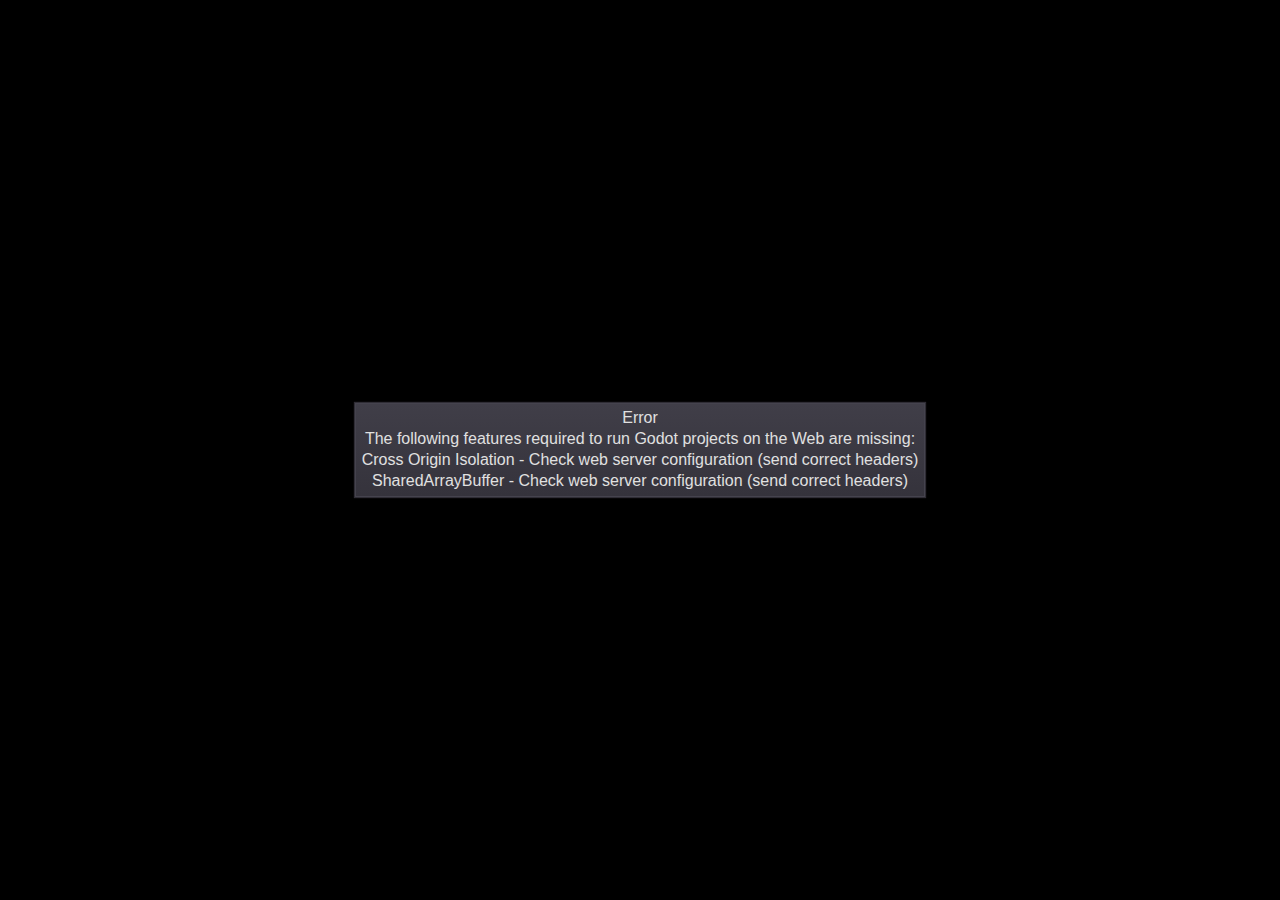
<file: Jump Frog/index.html>
<!DOCTYPE html>
<html lang="en">
	<head>
		<meta charset="utf-8">
		<meta name="viewport" content="width=device-width, user-scalable=no">
		<title>My Games</title>
		<style>
body {
	touch-action: none;
	margin: 0;
	border: 0 none;
	padding: 0;
	text-align: center;
	background-color: black;
}

#canvas {
	display: block;
	margin: 0;
	color: white;
}

#canvas:focus {
	outline: none;
}

.godot {
	font-family: 'Noto Sans', 'Droid Sans', Arial, sans-serif;
	color: #e0e0e0;
	background-color: #3b3943;
	background-image: linear-gradient(to bottom, #403e48, #35333c);
	border: 1px solid #45434e;
	box-shadow: 0 0 1px 1px #2f2d35;
}

/* Status display */

#status {
	position: absolute;
	left: 0;
	top: 0;
	right: 0;
	bottom: 0;
	display: flex;
	justify-content: center;
	align-items: center;
	/* don't consume click events - make children visible explicitly */
	visibility: hidden;
}

#status-progress {
	width: 366px;
	height: 7px;
	background-color: #38363A;
	border: 1px solid #444246;
	padding: 1px;
	box-shadow: 0 0 2px 1px #1B1C22;
	border-radius: 2px;
	visibility: visible;
}

@media only screen and (orientation:portrait) {
	#status-progress {
		width: 61.8%;
	}
}

#status-progress-inner {
	height: 100%;
	width: 0;
	box-sizing: border-box;
	transition: width 0.5s linear;
	background-color: #202020;
	border: 1px solid #222223;
	box-shadow: 0 0 1px 1px #27282E;
	border-radius: 3px;
}

#status-indeterminate {
	height: 42px;
	visibility: visible;
	position: relative;
}

#status-indeterminate > div {
	width: 4.5px;
	height: 0;
	border-style: solid;
	border-width: 9px 3px 0 3px;
	border-color: #2b2b2b transparent transparent transparent;
	transform-origin: center 21px;
	position: absolute;
}

#status-indeterminate > div:nth-child(1) { transform: rotate( 22.5deg); }
#status-indeterminate > div:nth-child(2) { transform: rotate( 67.5deg); }
#status-indeterminate > div:nth-child(3) { transform: rotate(112.5deg); }
#status-indeterminate > div:nth-child(4) { transform: rotate(157.5deg); }
#status-indeterminate > div:nth-child(5) { transform: rotate(202.5deg); }
#status-indeterminate > div:nth-child(6) { transform: rotate(247.5deg); }
#status-indeterminate > div:nth-child(7) { transform: rotate(292.5deg); }
#status-indeterminate > div:nth-child(8) { transform: rotate(337.5deg); }

#status-notice {
	margin: 0 100px;
	line-height: 1.3;
	visibility: visible;
	padding: 4px 6px;
	visibility: visible;
}
		</style>
		<link id='-gd-engine-icon' rel='icon' type='image/png' href='jumpfrog.icon.png' />
<link rel='apple-touch-icon' href='jumpfrog.apple-touch-icon.png'/>

	</head>
	<body>
		<canvas id="canvas">
			HTML5 canvas appears to be unsupported in the current browser.<br >
			Please try updating or use a different browser.
		</canvas>
		<div id="status">
			<div id="status-progress" style="display: none;" oncontextmenu="event.preventDefault();">
				<div id ="status-progress-inner"></div>
			</div>
			<div id="status-indeterminate" style="display: none;" oncontextmenu="event.preventDefault();">
				<div></div>
				<div></div>
				<div></div>
				<div></div>
				<div></div>
				<div></div>
				<div></div>
				<div></div>
			</div>
			<div id="status-notice" class="godot" style="display: none;"></div>
		</div>

		<script src="jumpfrog.js"></script>
		<script>
const GODOT_CONFIG = {"args":[],"canvasResizePolicy":2,"executable":"jumpfrog","experimentalVK":false,"fileSizes":{"jumpfrog.pck":147600,"jumpfrog.wasm":49219187},"focusCanvas":true,"gdextensionLibs":[]};
const engine = new Engine(GODOT_CONFIG);

(function () {
	const INDETERMINATE_STATUS_STEP_MS = 100;
	const statusProgress = document.getElementById('status-progress');
	const statusProgressInner = document.getElementById('status-progress-inner');
	const statusIndeterminate = document.getElementById('status-indeterminate');
	const statusNotice = document.getElementById('status-notice');

	let initializing = true;
	let statusMode = 'hidden';

	let animationCallbacks = [];
	function animate(time) {
		animationCallbacks.forEach((callback) => callback(time));
		requestAnimationFrame(animate);
	}
	requestAnimationFrame(animate);

	function animateStatusIndeterminate(ms) {
		const i = Math.floor((ms / INDETERMINATE_STATUS_STEP_MS) % 8);
		if (statusIndeterminate.children[i].style.borderTopColor === '') {
			Array.prototype.slice.call(statusIndeterminate.children).forEach((child) => {
				child.style.borderTopColor = '';
			});
			statusIndeterminate.children[i].style.borderTopColor = '#dfdfdf';
		}
	}

	function setStatusMode(mode) {
		if (statusMode === mode || !initializing) {
			return;
		}
		[statusProgress, statusIndeterminate, statusNotice].forEach((elem) => {
			elem.style.display = 'none';
		});
		animationCallbacks = animationCallbacks.filter(function (value) {
			return (value !== animateStatusIndeterminate);
		});
		switch (mode) {
		case 'progress':
			statusProgress.style.display = 'block';
			break;
		case 'indeterminate':
			statusIndeterminate.style.display = 'block';
			animationCallbacks.push(animateStatusIndeterminate);
			break;
		case 'notice':
			statusNotice.style.display = 'block';
			break;
		case 'hidden':
			break;
		default:
			throw new Error('Invalid status mode');
		}
		statusMode = mode;
	}

	function setStatusNotice(text) {
		while (statusNotice.lastChild) {
			statusNotice.removeChild(statusNotice.lastChild);
		}
		const lines = text.split('\n');
		lines.forEach((line) => {
			statusNotice.appendChild(document.createTextNode(line));
			statusNotice.appendChild(document.createElement('br'));
		});
	}

	function displayFailureNotice(err) {
		const msg = err.message || err;
		console.error(msg);
		setStatusNotice(msg);
		setStatusMode('notice');
		initializing = false;
	}

	const missing = Engine.getMissingFeatures();
	if (missing.length !== 0) {
		const missingMsg = 'Error\nThe following features required to run Godot projects on the Web are missing:\n';
		displayFailureNotice(missingMsg + missing.join('\n'));
	} else {
		setStatusMode('indeterminate');
		engine.startGame({
			'onProgress': function (current, total) {
				if (total > 0) {
					statusProgressInner.style.width = `${(current / total) * 100}%`;
					setStatusMode('progress');
					if (current === total) {
						// wait for progress bar animation
						setTimeout(() => {
							setStatusMode('indeterminate');
						}, 500);
					}
				} else {
					setStatusMode('indeterminate');
				}
			},
		}).then(() => {
			setStatusMode('hidden');
			initializing = false;
		}, displayFailureNotice);
	}
}());
		</script>
	</body>
</html>
</file>
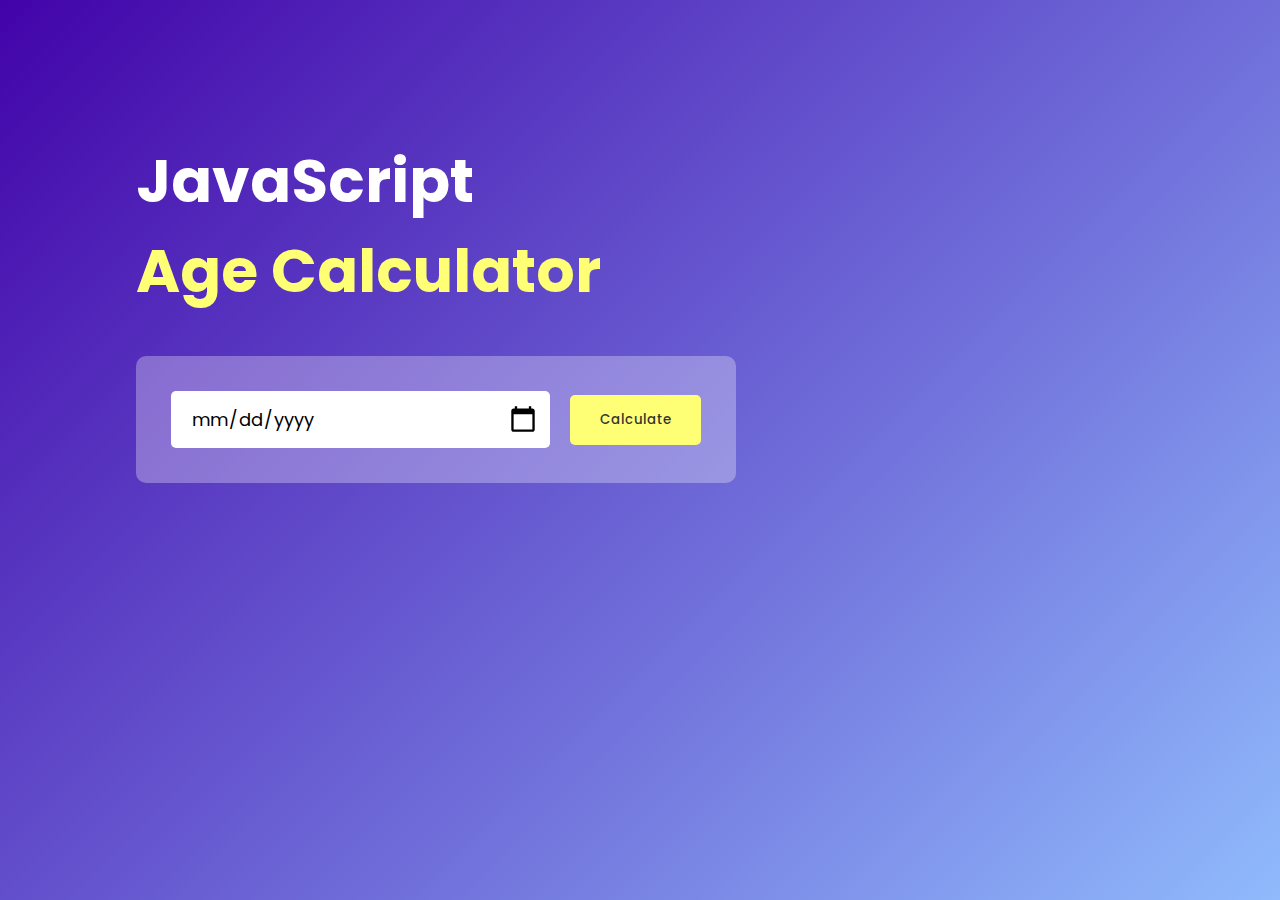
<file: Age Calculator/age.html>
<!DOCTYPE html>
<html lang="en">
<head>
    <meta charset="UTF-8">
    <meta name="viewport" content="width=device-width, initial-scale=1.0">
    <title>Age Calculator</title>
    <link rel="stylesheet" href="style.css">
        <link href="https://fonts.googleapis.com/css2?family=Poppins:wght@400;500;600&display=swap" rel="stylesheet">
</head>
<body>
    <div class="container">
        <div class="calculator">
            <h1>JavaScript <br> <span>Age Calculator</span></h1>
            <div class="input-box">
                <input type="date" id="date">
                <button onclick="calculateAge()">Calculate</button>
            </div>
            <p id="result"></p>
        </div>
    </div>
    <script src="script.js"></script>
</body>
</html>
</file>
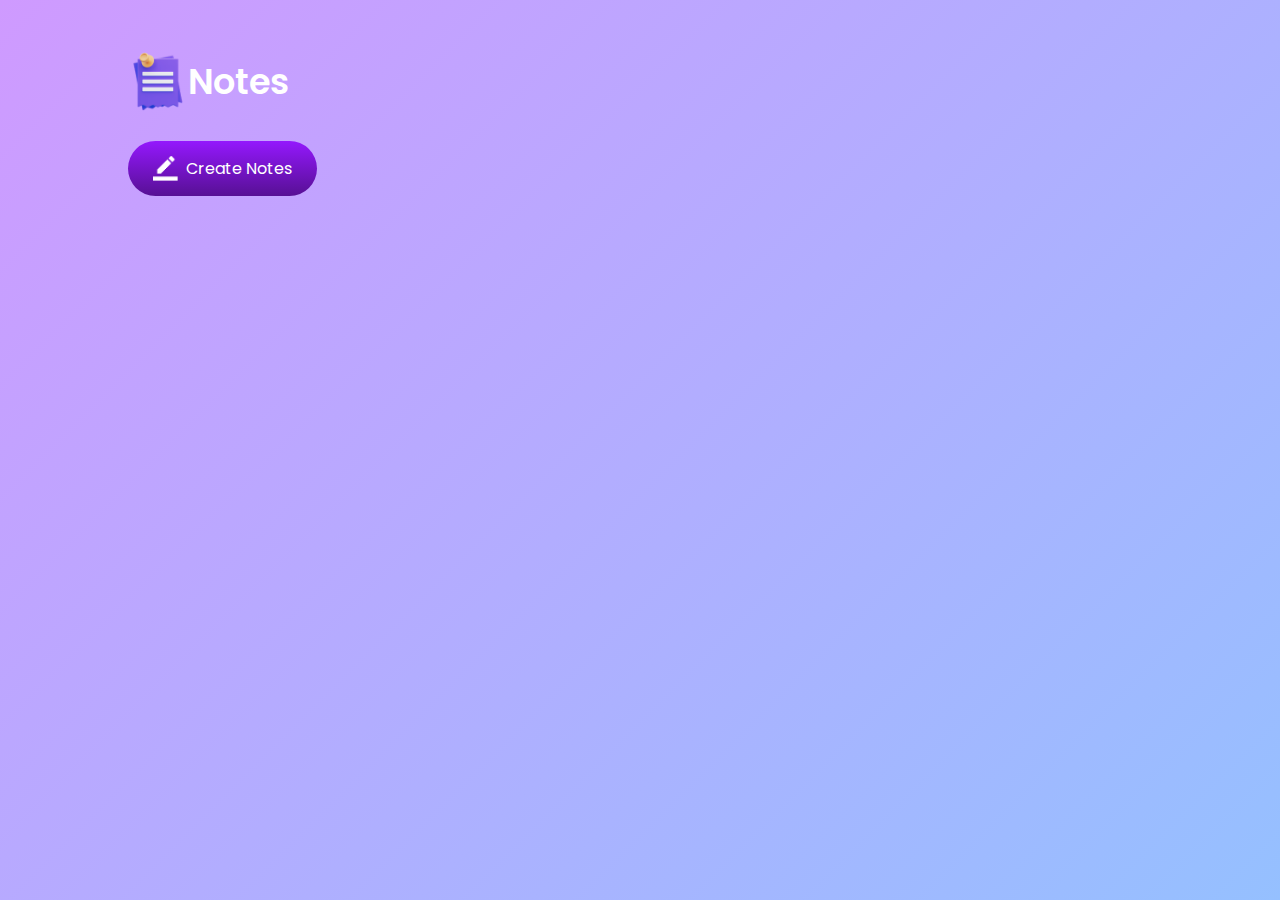
<file: Notes App/notes-apps.html>
<!DOCTYPE html>
<html>
    <head>
        <meta name ="viewport" content ="width=device-width, initial-scale=1">
        <title>Notes App</title>
        <link rel="stylesheet" href="style.css">
        <link href="https://fonts.googleapis.com/css2?family=Poppins:wght@400;500;600&display=swap" rel="stylesheet">
    </head>

    <body>
        <div class="container">
            <h1><img src="images/notes.png">Notes</h1>
            <button class="btn"><img src="images/edit.png">Create Notes</button>
            <div class="notes-container">
                <!-- <p contenteditable="true" class = "input-box">
                    <img src="images/delete.png">
                </p> -->
            </div>
        </div>
        <script src="script.js"></script>
    </body>
</html>
</file>
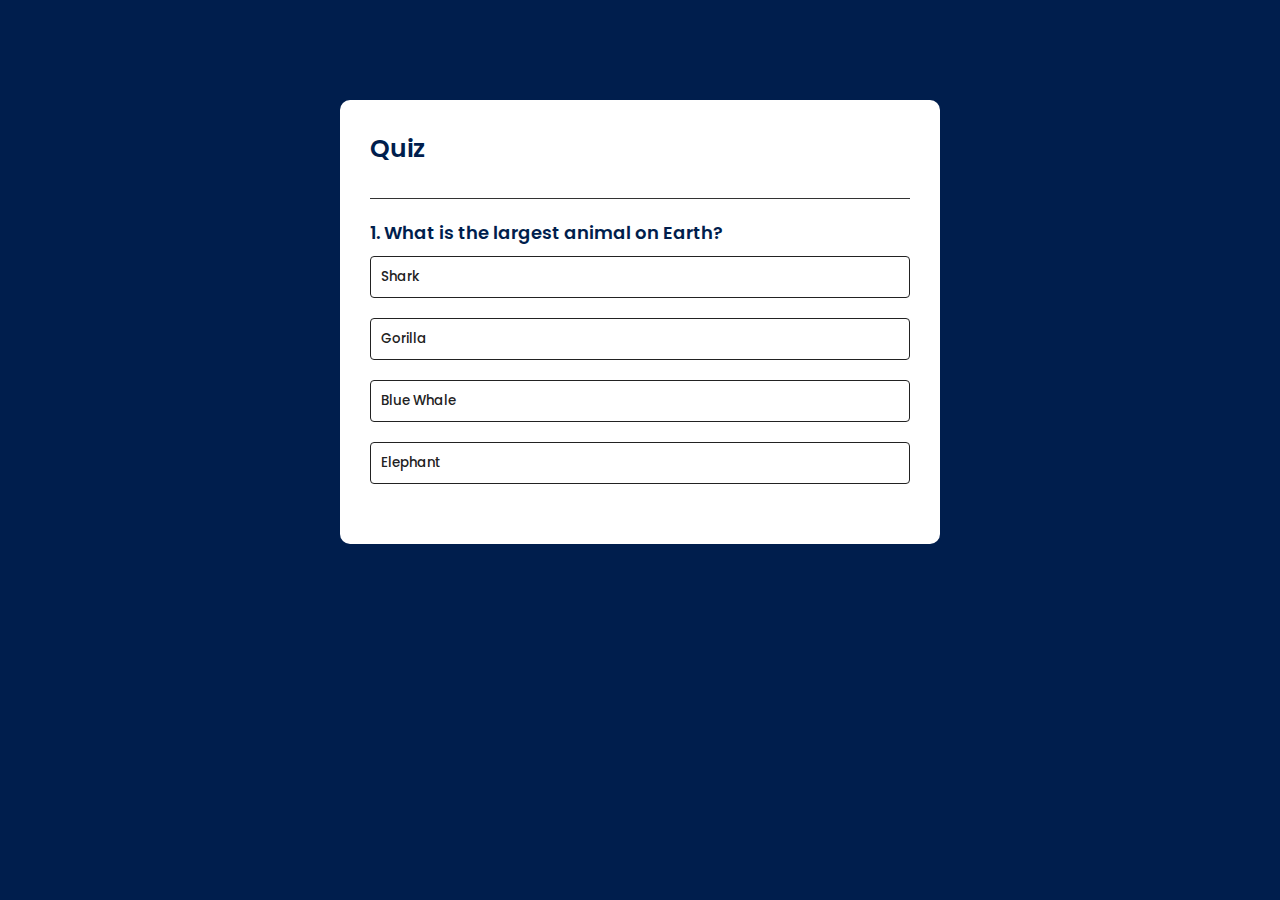
<file: Quiz App/quiz.html>
<!DOCTYPE html>
<html>
    <head>
        <meta name ="viewport" content ="width=device-width, initial-scale=1">
        <title>Quiz App</title>
        <link rel="stylesheet" href="style.css">
        <link href="https://fonts.googleapis.com/css2?family=Poppins:wght@400;500;600&display=swap" rel="stylesheet">
    </head>

    <body>
        <div class="app">
            <h1>Quiz</h1>
            <div class="quiz">
                <h2 id="question">Insert</h2>
                <div id="answer-buttons">
                    <button class="btn">Answer 1</button>
                    <button class="btn">Answer 2</button>
                    <button class="btn">Answer 3</button>
                    <button class="btn">Answer 4</button>
                </div>
                <button id="next-btn">Next</button>
            </div>
        </div>
        <script src="script.js"></script>
    </body>
</html>
</file>
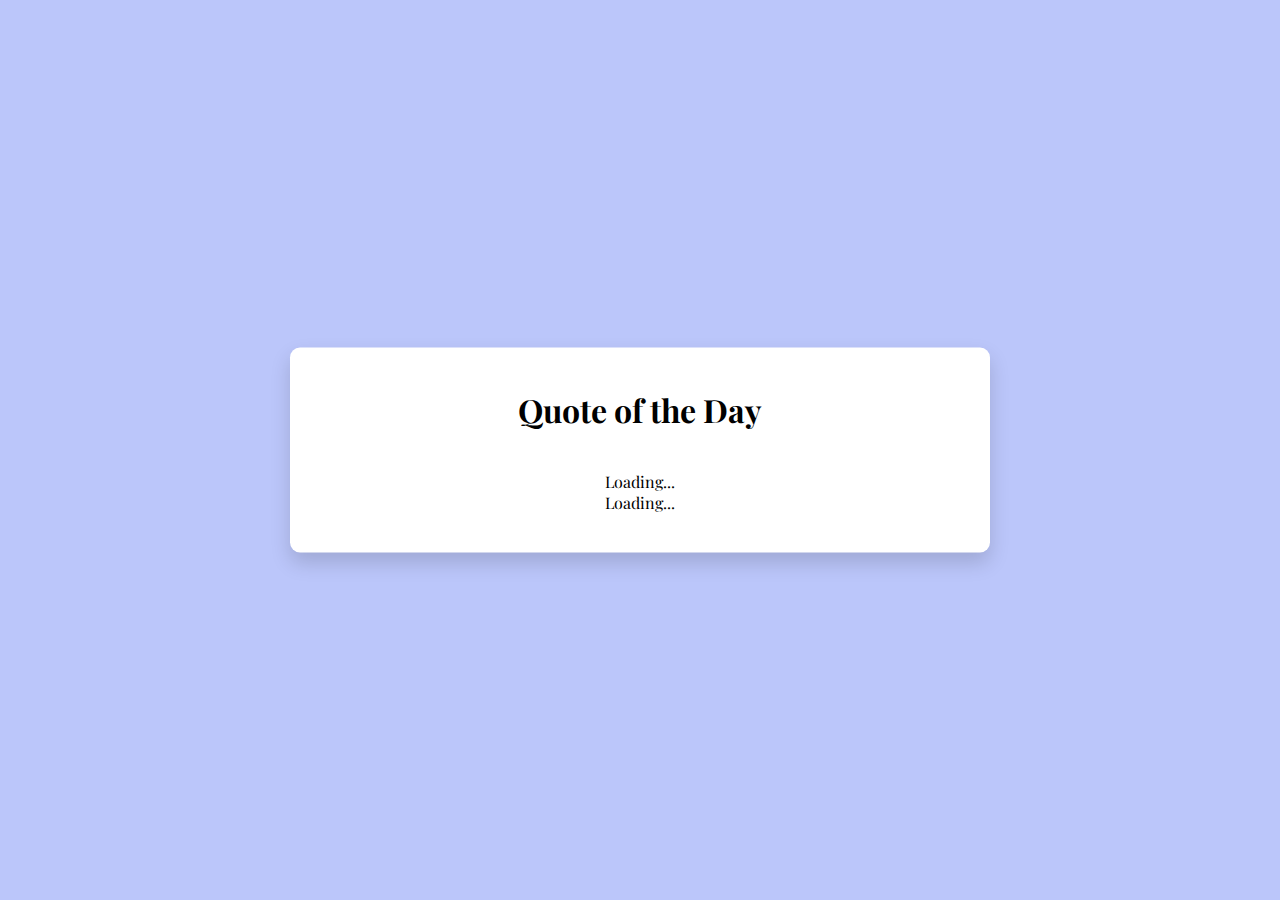
<file: Quote-Generator/quote.html>
<!DOCTYPE html>
<html lang="en">
<head>
    <meta charset="UTF-8">
    <meta name="viewport" content="width=device-width, initial-scale=1.0">
    <title>Quote Generator</title>
    <link rel="stylesheet" href="style.css">
    <style>
    @import url('https://fonts.googleapis.com/css2?family=Playfair+Display:ital,wght@0,400..900;1,400..900&display=swap');
    </style>

</head>
<body>
    <div class="quote-box">
        <h2>Quote of the Day</h2>
        <blockquote>Loading...</blockquote>
        <span>Loading...</span>
    </div>
</body>
</html>
</file>
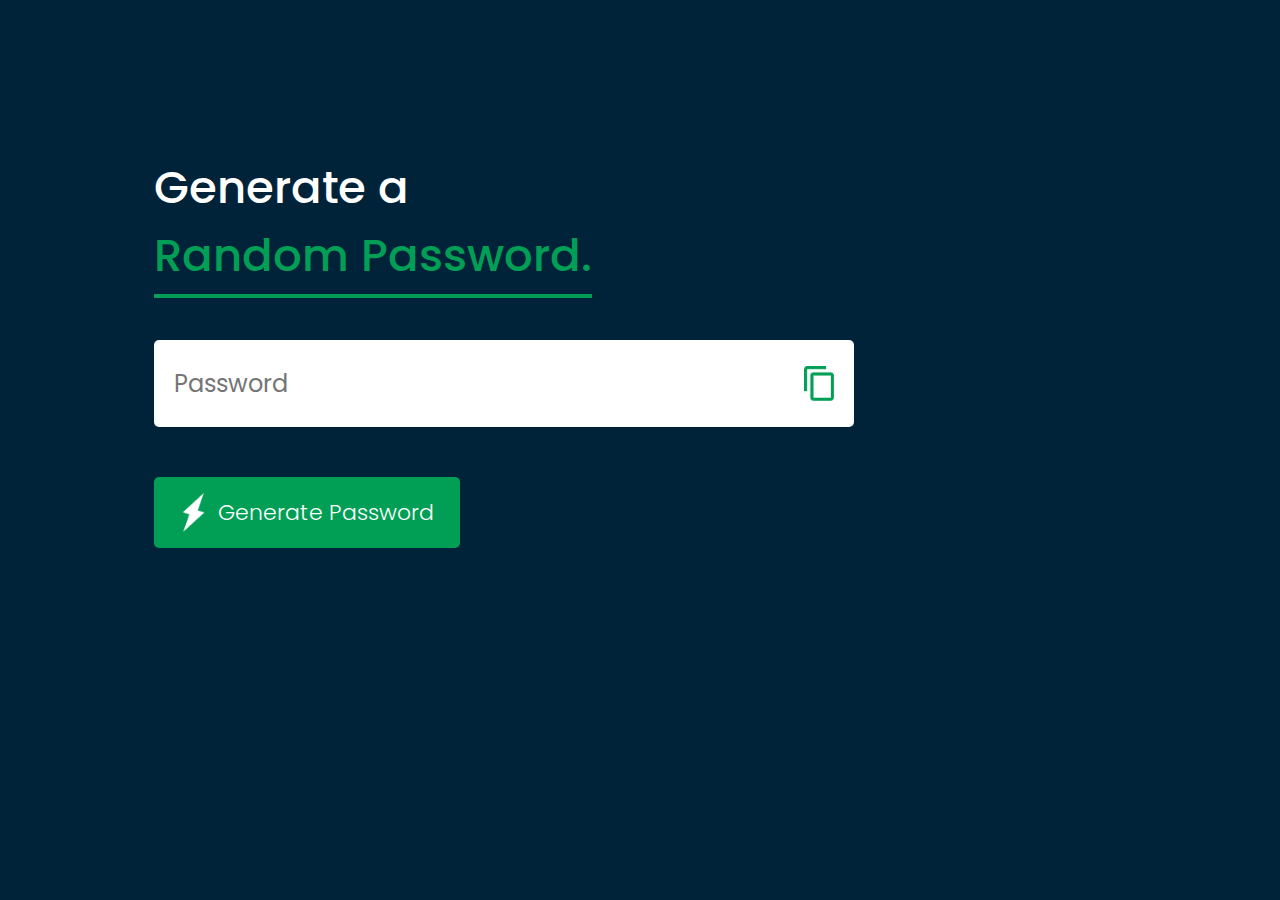
<file: Random-Password/randpass.html>
<!DOCTYPE html>
<html>
    <head>
        <meta name ="viewport" content ="width=device-width, initial-scale=1">
        <title>Random Password</title>
        <link rel="stylesheet" href="style.css">
        <link href="https://fonts.googleapis.com/css2?family=Poppins:wght@400;500;600&display=swap" rel="stylesheet">
    </head>

    <body>
        <div class="container">
            <h1>Generate a <br> <span>Random Password.</span></h1>
            <div class="display">
                <input type = "text" id="password" placeholder="Password">
                <img src="images/copy.png" onclick="Copy()">
            </div>
            <button onclick="createRandomPassword()"><img src="images/generate.png">Generate Password</button>
        </div>
        <script src="script.js"></script>
    </body>
</html>
</file>
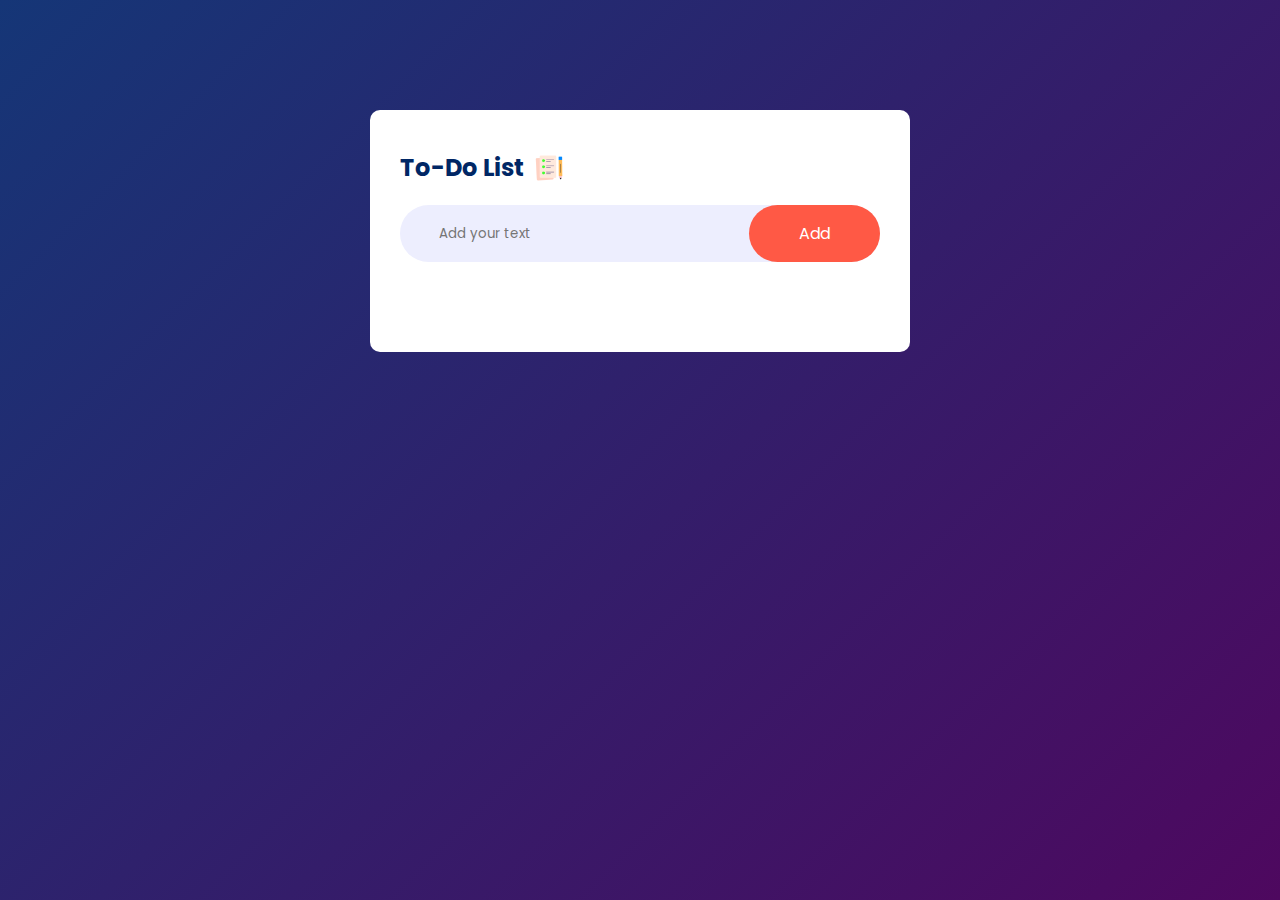
<file: To-Do List/to-do-list.html>
<!DOCTYPE html>
<html>
    <head>
        <meta name ="viewport" content ="width=device-width, initial-scale=1">
        <title>To-Do List App</title>
        <link rel="stylesheet" href="style.css">
        <link href="https://fonts.googleapis.com/css2?family=Poppins:wght@400;500;600&display=swap" rel="stylesheet">
    </head>
    <body>
        <div class="container">
            <div class="todo-app">
                <h2>To-Do List <img src="images/icon.png"></h2>
                <div class="row">
                    <input type="text" id="input-box" placeholder="Add your text">
                    <button onclick="AddTask()">Add</button>
                </div>
                <ul id="list-container">
                <!-- <li class="checked">Task 1</li>
                <li>Task 2</li>
                <li>Task 3</li> -->
                </ul>
            </div>
        </div>
        <script src="script.js"></script>
    </body>
</html>
</file>
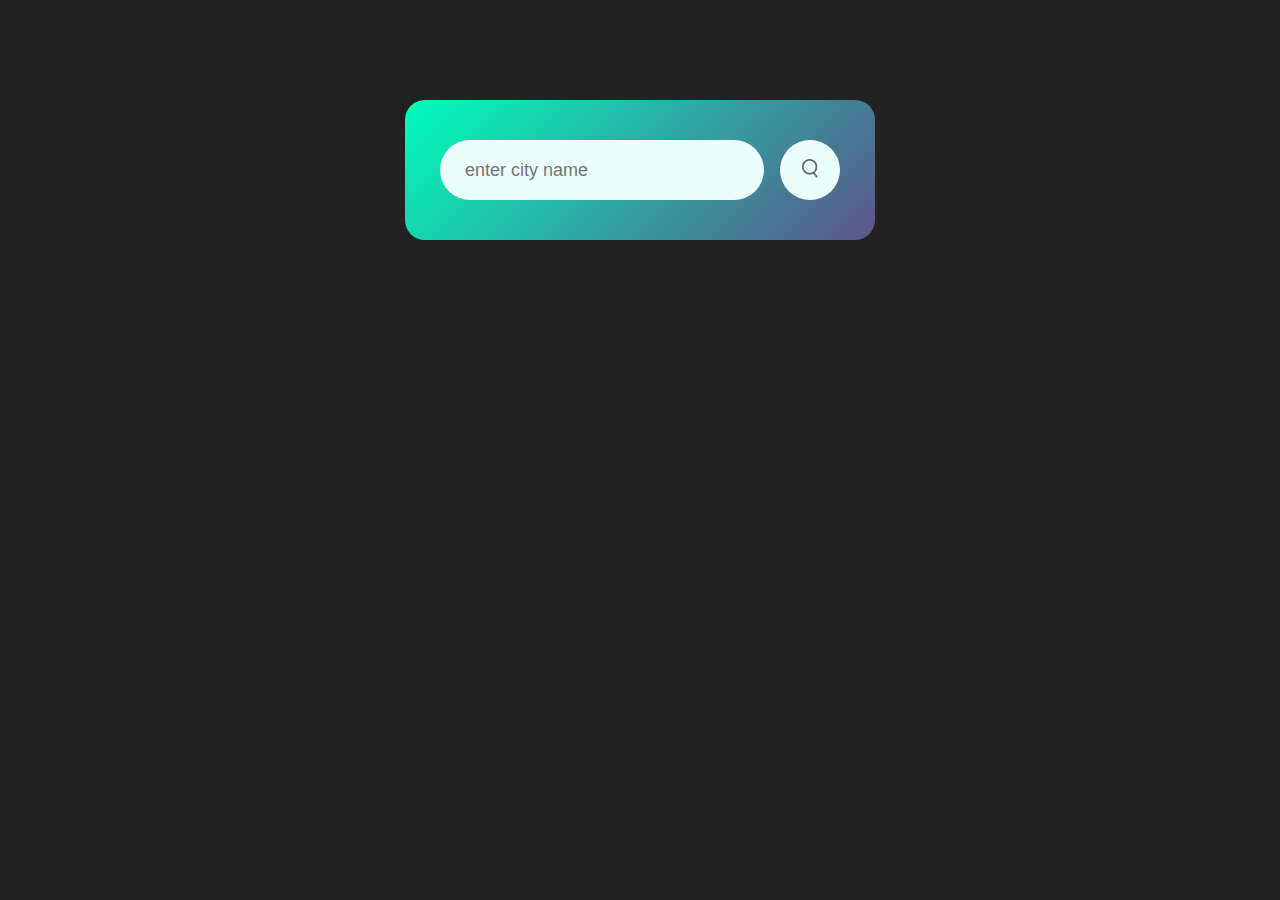
<file: Weather App/weatherapp.html>
<!DOCTYPE html>
<html>
<head>
    <meta name="viewport" content="width=device-width, inital-scale=1.0">
    <title>Weather App</title>
    <link rel="stylesheet" href="style.css">
</head>

<body>

    <div class="card">
        <div class="search">
            <input type="test" placeholder="enter city name" spellcheck="false">
            <button><img src="images/search.png"></button>
        </div>
        <div class="error">
           <p>Invaild City Name</p>
        </div>
        <div class="weather">
            <img src="images/rain.png" class="weather-icon">
            <h1 class="temp">88°F</h1>
            <h2 class="city">Miami</h2>
            <div class="details">
                <div class="col">
                    <img src="images/humidity.png">
                    <div>
                        <p class="humidity">75%</p>
                        <p>Humidity</p>
                    </div>
                </div>
                <div class="col">
                    <img src="images/wind.png">
                    <div>
                        <p class="wind">9 mph</p>
                        <p>Wind Speed</p>
                    </div>
                </div>
            </div>
        </div>
    </div>


    <script>

        const api_key = "c09fa8526d8557e27ded7fdca233788e";
        const api_url = "https://api.openweathermap.org/data/2.5/weather?units=imperial&q=";


        const searchBox = document.querySelector(".search input");
        const searchBtn = document.querySelector(".search button");
        const weatherIcon = document.querySelector(".weather-icon");

        async function check_weather(city){
            const response = await fetch(api_url + city + `&appid=${api_key}`);
            var data = await response.json();

            if(response.status == 404){
                document.querySelector(".error").style.display = "block"
            }
            else{
               // Scans document for key word ex: ".city" then replaces the text of the the tag with the api's info. Using the data."type" format
            // data being the variable that presents the api's info
            document.querySelector(".city").innerHTML = data.name;
            document.querySelector(".temp").innerHTML = Math.round(data.main.temp) + "°F";
            document.querySelector(".humidity").innerHTML = data.main.humidity + "%";
            document.querySelector(".wind").innerHTML = data.wind.speed + " mph";

            if(data.weather[0].main == "Clouds"){
                weatherIcon.src = "images/clouds.png"
            }
            else if(data.weather[0].main == "Clear"){
                weatherIcon.src = "images/clear.png"  
            }
            else if(data.weather[0].main == "Rain"){
                weatherIcon.src = "images/rain.png"  
            }
            else if(data.weather[0].main == "Drizzle"){
                weatherIcon.src = "images/drizzle.png"  
            }
            else if(data.weather[0].main == "Mist"){
                weatherIcon.src = "images/Mist.png"  
            }
            
            document.querySelector(".weather").style.display = "block" 
            document.querySelector(".error").style.display = "none"
            }

            console.log(data);

            
            

        }
        searchBtn.addEventListener("click", ()=>{
            check_weather(searchBox.value);
        })

    </script>

</body>
</html>
</file>
<file: Age Calculator/style.css>
*{
    margin: 0;
    padding: 0;
    font-family: 'Poppins', sans-serif;
    box-sizing: border-box;
}
.container{
    width: 100%;
    min-height: 100vh;
    background: linear-gradient(135deg, #4203a9, #90bafc);
    color: #fff;
    padding: 10px;
}
.calculator{
    width: 100%;
    max-width: 600px;
    margin-left: 10%;
    margin-top: 10%;
}
.calculator h1{
    font-size: 60px;
}
.calculator h1 span{
    color: #ffff76
}
.input-box{
    margin: 40px 0;
    padding: 35px;
    border-radius: 10px;
    background: rgba(255,255,2555,0.3);
    display: flex;
    align-items: center;
}
.input-box input{
    flex: 1;
    margin-right: 20px;
    padding: 14px 20px;
    border: 0;
    outline: 0;
    font-size: 18px;
    border-radius: 5px;
    position: relative;
}
.input-box button{
    background: #ffff76;
    border: 0;
    outline: 0;
    padding: 15px 30px;
    border-radius: 5px;
    font-weight: 500;
    color: #333;
    cursor: pointer;
}
.input-box input::-webkit-calendar-picker-indicator{
    top: 0;
    left: 0;
    right: 0;
    bottom: 0; 
    width: auto; 
    height: auto;
    position: absolute;
    background-position: calc(100% - 10px);
    background-size: 30px;
    cursor: pointer;
}
</file>
<file: Notes App/style.css>
*{
    margin: 0;
    padding: 0;
    font-family: 'Poppins', sans-serif;
    box-sizing: border-box;
}
.container{
    width: 100%;
    min-height: 100vh;
    background: linear-gradient(135deg, #cf9aff, #95c0ff);
    color: #fff;
    padding-top: 4%;
    padding-left: 10%;
}
.container h1{
    display: flex;
    align-items: center;
    font-size: 35px;
    font-weight: 600;
}
.container h1 img{
    width: 60px;    
}
.container button img{
    width: 25px;
    margin-right: 8px;
}
.container button{
    display: flex;
    align-items: center;
    background: linear-gradient(#9418fd, #571094);
    color: #fff;
    border: none;
    font-size: 16px;
    outline: none;
    border-radius: 40px;
    padding: 15px 25px;
    margin: 30px 0 20px;
    cursor: pointer;
}
.input-box{
    position: relative;
    width: 100%;
    max-width: 500px;
    min-height: 150px;
    background: #fff;
    color: #333;
    padding: 20px;
    margin: 20px 0;
    outline: none;
    border-radius: 5px;
}
.input-box img{
    width: 25px;
    position: absolute;
    bottom: 15px;
    right: 15px;
    cursor: pointer;
}
</file>
<file: Quiz App/style.css>
*{
    margin: 0;
    padding: 0;
    font-family: 'Poppins', sans-serif;
    box-sizing: border-box;
}
body{
    background: #001e4d;
}
.app{
    background: #fff;
    width: 90%;
    max-width: 600px;
    margin: 100px auto 0;
    border-radius: 10px;
    padding: 30px;
}
.app h1{
    font-size: 25px;
    color: #001e4d;
    font-weight: 600;
    border-bottom: 1px solid #333;
    padding-bottom: 30px;
}
.quiz{
    padding: 20px 0;
}
.quiz h2{
    font-size: 18px;
    color: #001e4d;
    font-weight: 600;
}
.btn{
    background: #fff;
    color: #222;
    font-weight: 500;
    width: 100%;
    border: 1px solid #222;
    padding: 10px;
    margin: 10px 0;
    text-align: left;
    border-radius: 4px;
    cursor: pointer;
    transition: all 0.3s;
}
.btn:hover:not([disabled]){
    background: #222;
    color: #fff;
}
.btn:disabled{
    cursor: no-drop;
}
#next-btn{
    background: #001e4d;
    color: #fff;
    font-weight: 500;
    width: 150px;
    border: 0;
    padding: 10px;
    margin: 20px auto 0;
    border-radius: 4px;
    cursor: pointer;
    display: none;
}
.correct{
    background: #9aeabc;
}
.incorrect{
    background: #ff9393;
}
</file>
<file: Quote-Generator/style.css>
*{
    margin: 0;
    padding: 0;
    font-family: "Playfair Display", serif;
    box-sizing: border-box;
}
body{
    background: #bbc6fa;
}
.quote-box{
    background: #fff;
    width: 700px;
    position: absolute;
    top: 50%;
    left: 50%;
    transform: translate(-50%, -50%);
    padding: 40px;
    border-radius: 10px;
    text-align: center;
    box-shadow: 0 10px 20px 0px rgba(0,0,0,0.15);
}
.quote-box h2{
    font-size: 32px;
    margin-bottom: 40px;
}
</file>
<file: Random-Password/style.css>
*{
    margin: 0;
    padding: 0;
    font-family: 'Poppins', sans-serif;
    box-sizing: border-box;
}
body{
    background: #002339;
    color: #fff;
}
.container{
    margin: 12%;
    width:90%;
    max-width: 700px;
}
.display{
    width: 100%;
    margin-top: 50px;
    margin-bottom: 50px;
    background: #fff;
    color: #333;
    display: flex;
    align-items: center;
    justify-content: space-between;
    padding: 26px 20px;
    border-radius: 5px; 
}
.container h1{
    font-weight: 500;
    font-size: 45px;
}
.container h1 span{
    color: #019f55;
    border-bottom: 4px solid #019f55;
    padding-bottom: 7px;
}
.display img{
    width: 30px;
    cursor: pointer;
}
.display input{
    border: 0;
    outline: 0;
    font-size: 24px;
}
.container button img{
    width: 28px;
    margin-right: 10px;
}
.container button{
    border: 0;
    outline: 0;
    background: #019f55;
    color: #fff;
    font-size: 22px;
    font-weight: 300;
    display: flex;
    align-items: center;
    justify-content: center;
    padding: 16px 26px;
    border-radius: 5px;
    cursor: pointer;
}
</file>
<file: To-Do List/style.css>
*{
    margin: 0;
    padding: 0;
    font-family: 'Poppins', sans-serif;
    box-sizing: border-box;
}
.container{
    width: 100%;
    min-height: 100vh;
    background: linear-gradient(135deg, #153677, #4e085f);
    padding: 10px;
}
.todo-app{
    width: 100%;
    max-width: 540px;
    background: #fff;
    margin: 100px auto 20px;
    padding: 40px 30px 70px;
    border-radius: 10px;
}
.todo-app h2{
    color: #002765;
    display: flex;
    align-items: center;
    margin-bottom: 20px;
}
.todo-app h2 img{
    width: 30px;
    margin-left: 10px;
}
.row{
    display: flex;
    align-items: center;
    justify-content: space-between;
    background: #edeefe;
    border-radius: 30px;
    padding-left: 29px;
    margin-bottom: 20px;
}
input{
    flex: 1;
    border: none;
    outline: none;
    background: transparent;
    padding: 10px;
}
button{
    border: none;
    outline: none;
    padding: 16px 50px;
    background: #ff5945;
    color: #fff;
    font-size: 16px;
    cursor: pointer;
    border-radius: 40px;
}
ul li{
    list-style: none;
    font-size: 18px;
    padding: 12px 8px 12px 50px;
    user-select: none;
    cursor: pointer;
    position: relative;
}
ul li:before{
    content: '';
    position: absolute;
    height: 28px;
    width: 28px;
    border-radius: 50%;
    background-image: url(images/unchecked.png);
    background-size: cover;
    background-position: center;
    top: 12px;
    left: 8px;
}
ul li.checked{
    color:#555;
    text-decoration: line-through;
}
ul li.checked::before{
    background-image: url(images/checked.png);
}
ul li span{
    position: absolute;
    right: 0;
    top: 5px;
    width: 40px;
    height: 40px;
    font-size: 22px;
    color: #555;
    line-height: 40px;
    text-align: center;
    border-radius: 50%;
}
ul li span:hover{
    background: #edeef0;
}
</file>
<file: Weather App/style.css>
*{
    margin: 0;
    padding: 0;
    font-family: 'Poppina', sans-serif;
    box-sizing: border-box;
}
body{
    background: #222;

}
.card{
    width: 90%;
    max-width: 470px;
    background: linear-gradient(135deg, #00feba, #5b548a);
    color: #fff;
    margin: 100px auto 0;
    border-radius: 20px;
    padding: 40px 35px;
    text-align: center;
}
.search{
    width: 100%;
    display: flex;
    align-items: center;
    justify-content: space-between;
}
.search input{
    border: 0;
    outline: 0; 
    background: #ebfffc;
    color: #555;
    padding: 10px 25px;
    height: 60px;
    border-radius: 30px;
    flex: 1;
    margin-right: 16px;
    font-size: 18px;
}
.search button{
    border: 0;
    outline: 0;
    background: #ebfffc;
    border-radius: 50%;
    width: 60px;
    height: 60px;
    cursor: pointer;
}
.search button img{
    width: 16px;

}
.weather-icon{
    width: 170px;
    margin-top: 30px;
}
.weather h1{
    font-size: 80px;
    font-weight: 500;
}
.weather h2{
    font-size: 45px;
    font-weight: 400;
    margin-top: -10px;
}
.details{
    display: flex;
    align-items: center;
    justify-content: space-between;
    padding: 0 20px;
    margin-top: 50px;
}
.col{
    display: flex;
    align-items: center;
    text-align: left;
}
.col img{
    width: 40px;
    margin-right:  10px;
}
.humidity, .wind{

    font-size: 28px;
    margin-top: -6px;
}
.weather{
    display: none;
}
.error{
    text-align: left;
    margin-left: 10px;
    font-size: 14px;
    margin-top: 10px;
    display: none;
}
</file>
